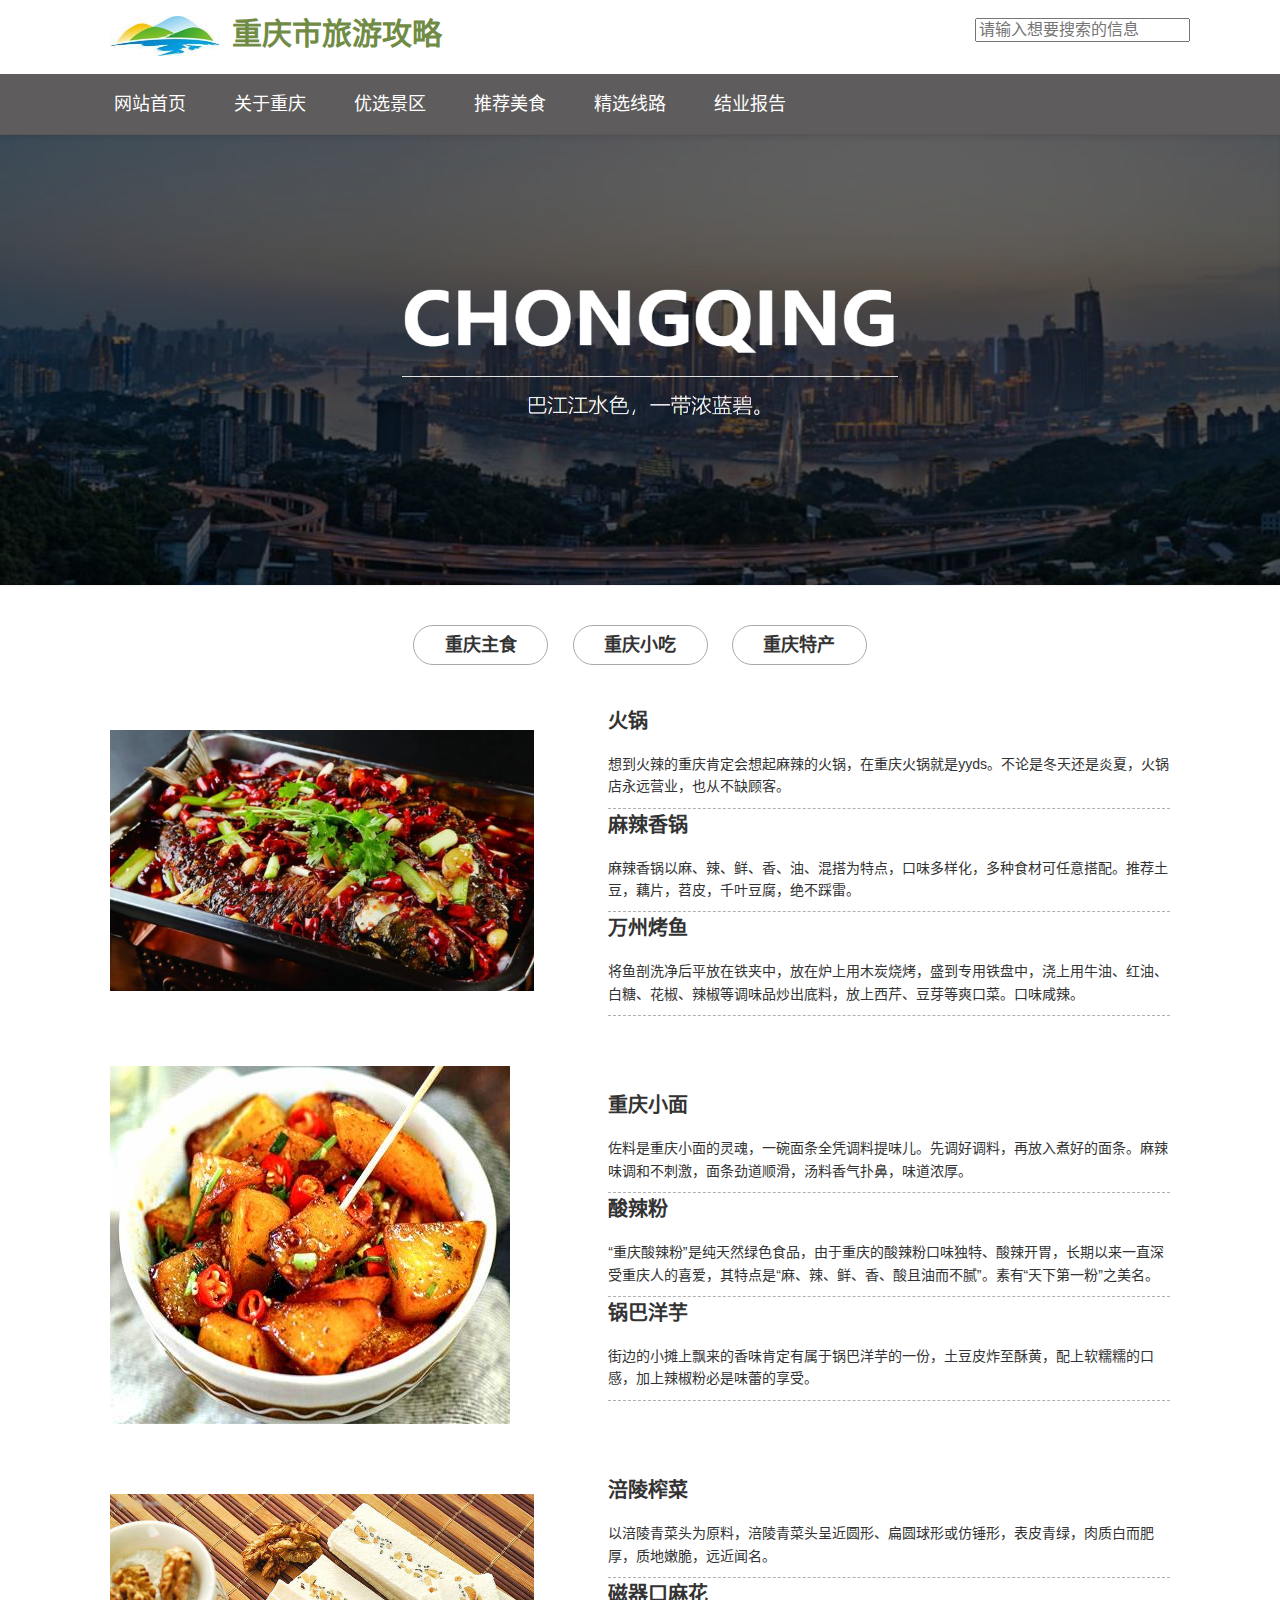
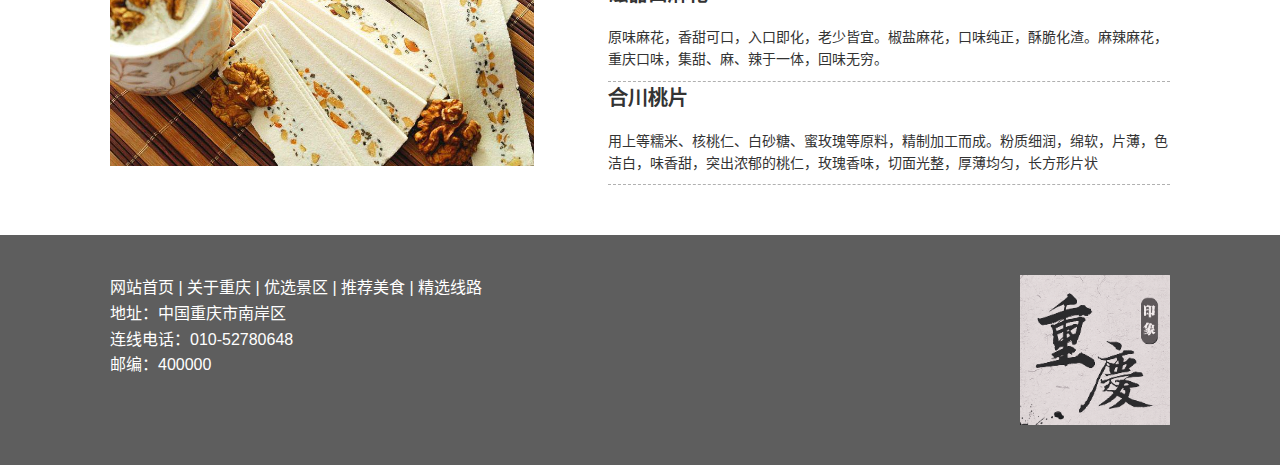
<file: delicacy.html>
<!DOCTYPE html>
<html lang="zh-cn">
<head>
    <title>重庆旅游攻略</title>
    <meta charset="UTF-8">
<meta http-equiv="X-UA-Compatible" content="IE=edge" />
<meta name="format-detection" content="telephone=no">
<meta name="renderer" content="webkit">
<meta name="viewport" content="width=device-width,initial-scale=1,maximum-scale=1,user-scalable=no">
<meta http-equiv="Cache-Control" content="no-siteapp" />
<link rel='icon' href='favicon.ico' type='image/x-ico' />
<link rel="stylesheet" href="css/default.min.css?t=227" />
<!--[if (gte IE 9)|!(IE)]><!-->
<script type="text/javascript" src="lib/jquery/jquery.min.js"></script>
<!--<![endif]-->
<!--[if lte IE 8 ]>
<script src="http://libs.baidu.com/jquery/1.11.3/jquery.min.js"></script>
<script src="http://cdn.staticfile.org/modernizr/2.8.3/modernizr.js"></script>
<script src="lib/amazeui/amazeui.ie8polyfill.min.js"></script>
<![endif]-->
<script type="text/javascript" src="lib/handlebars/handlebars.min.js"></script>
<script type="text/javascript" src="lib/iscroll/iscroll-probe.js"></script>
<script type="text/javascript" src="lib/amazeui/amazeui.min.js"></script>
<script type="text/javascript" src="lib/raty/jquery.raty.js"></script>
<script type="text/javascript" src="js/main.min.js?t=1"></script>
</head>
<body>
<header>
    <div class="header-top">
        <div class="width-center">
            <div class="header-logo "><img src="images/logo.png" width="110" height="40"alt=""></div>
            <div class="header-title div-inline">
                <strong>重庆市旅游攻略</strong>
            </div>
        <div class="header-right">
            <form class="mr-auto form-inline">
                <div class=" md-form my-0">
                  <input class="form-control mr-sm-2" type="text" placeholder="请输入想要搜索的信息" aria-label="Search">
                </div>
              </form>
        </div>
        </div>
    </div>
    <div class="header-nav ">
        <button class="am-show-sm-only am-collapsed font f-btn" data-am-collapse="{target: '.header-nav'}">Menu <i
                class="am-icon-bars"></i></button>
        <nav>
        <ul class="header-nav-ul am-collapse am-in ">
            <li class="on"><a href="index.html" name="index">网站首页</a></li>
            <li><a href="about.html" name="about">关于重庆</a></li>
            <li><a href="scenicspot.html" name="show">优选景区</a></li>
            <li><a href="delicacy.html" name="new">推荐美食</a></li>
            <li><a href="line.html" name="message">精选线路</a>
            	<li><a href="report.html" name="message">结业报告</a>
            </li>
        </ul>

        </nav>
    </div>
</header>
<div class="am-slider am-slider-default" data-am-flexslider="{playAfterPaused: 8000 , controlNav: false, directionNav: false    }">
   
    <ul class="am-slides">
        <li><img src="images/chongqing1.png" width="300" height="450" alt="" ></li>
        <li><img src="images/chongqing2.png" width="300" height="450" alt="" ></li>
        <li><img src="images/chongqing3.png" width="300" height="450" alt="" ></li>
        <li><img src="images/chongqing2.png" width="300" height="450" alt="" ></li>
        </div>
    </ul>
</div>

<div>
    <section class="article-content">
        <div class="article-protect-tab">
            <span>重庆主食</span>
            <span>重庆小吃</span>
            <span>重庆特产</span>
        </div>
        <div class="article-protect-body">
            <img src="images/kaoyu.jpg">
            <ul>
                <li>
                    <h2>火锅</h2>
                    <p>想到火辣的重庆肯定会想起麻辣的火锅，在重庆火锅就是yyds。不论是冬天还是炎夏，火锅店永远营业，也从不缺顾客。</p>
                </li>
                <li>
                    <h2>麻辣香锅</h2>
                    <p>麻辣香锅以麻、辣、鲜、香、油、混搭为特点，口味多样化，多种食材可任意搭配。推荐土豆，藕片，苕皮，千叶豆腐，绝不踩雷。</p>
                </li>
                <li>
                    <h2>万州烤鱼</h2>
                    <p>将鱼剖洗净后平放在铁夹中，放在炉上用木炭烧烤，盛到专用铁盘中，浇上用牛油、红油、白糖、花椒、辣椒等调味品炒出底料，放上西芹、豆芽等爽口菜。口味咸辣。</p>
                </li>
            </ul>
        </div>
        <div class="article-protect-body">
            <img src="images/yangyu.png">
            <ul>
                <li>
                    <h2>重庆小面</h2>
                    <p>佐料是重庆小面的灵魂，一碗面条全凭调料提味儿。先调好调料，再放入煮好的面条。麻辣味调和不刺激，面条劲道顺滑，汤料香气扑鼻，味道浓厚。</p>
                </li>
                <li>
                    <h2>酸辣粉</h2>
                    <p>“重庆酸辣粉”是纯天然绿色食品，由于重庆的酸辣粉口味独特、酸辣开胃，长期以来一直深受重庆人的喜爱，其特点是“麻、辣、鲜、香、酸且油而不腻”。素有“天下第一粉”之美名。</p>
                </li>
                <li>
                    <h2>锅巴洋芋</h2>
                    <p>街边的小摊上飘来的香味肯定有属于锅巴洋芋的一份，土豆皮炸至酥黄，配上软糯糯的口感，加上辣椒粉必是味蕾的享受。</p>
                </li>
            </ul>
        </div>
        <div class="article-protect-body">
            <img src="images/taopian.jpg">
            <ul>
                 <li>
                    <h2>涪陵榨菜</h2>
                    <p>以涪陵青菜头为原料，涪陵青菜头呈近圆形、扁圆球形或仿锤形，表皮青绿，肉质白而肥厚，质地嫩脆，远近闻名。</p>
                </li>
                <li>
                    <h2>磁器口麻花</h2>
                    <p>原味麻花，香甜可口，入口即化，老少皆宜。椒盐麻花，口味纯正，酥脆化渣。麻辣麻花，重庆口味，集甜、麻、辣于一体，回味无穷。</p>
                </li>
                <li>
                    <h2>合川桃片</h2>
                    <p>用上等糯米、核桃仁、白砂糖、蜜玫瑰等原料，精制加工而成。粉质细润，绵软，片薄，色洁白，味香甜，突出浓郁的桃仁，玫瑰香味，切面光整，厚薄均匀，长方形片状</p>
                </li>
            </ul>
        </div>
    </section>
   
    <footer class="footer">
        <div class="footer-pc">
        <ul>
            <li><p>网站首页 | 关于重庆 | 优选景区 | 推荐美食 | 精选线路</p></li>
            <li><p>地址：中国重庆市南岸区</p></li>
            <li><p>连线电话：010-52780648</p></li>
            <li><p>邮编：400000</p></li>
        </ul>
        <img src="images/logo2.png" width="150" height="150" alt="">
        </div>
    
        <div class="footer-phone">
            <button data-am-smooth-scroll class="am-btn am-btn-success">Top<i class="font">&#xe611;</i></button>
        </div>
    </footer>
    </body>
    </html>
</file>
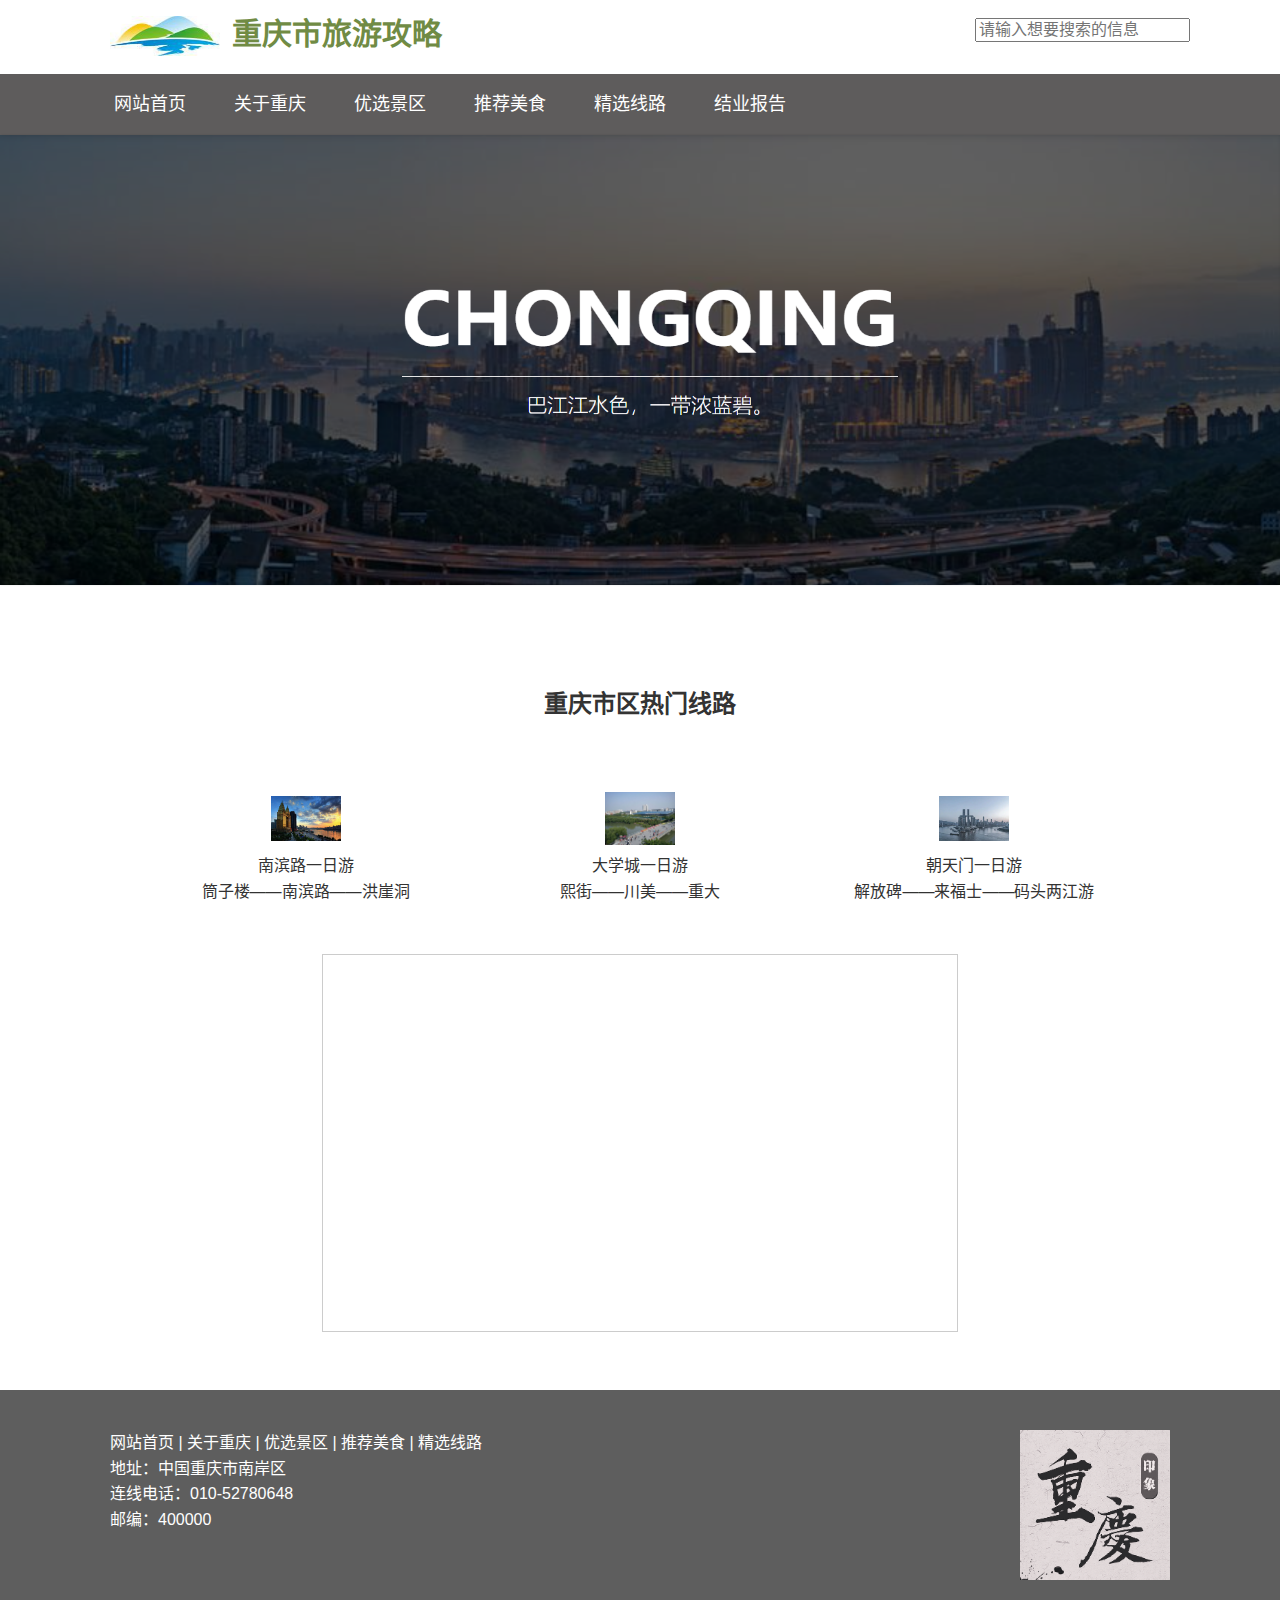
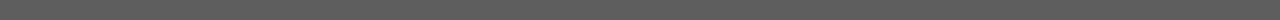
<file: line.html>
<!DOCTYPE html>
<html lang="zh-cn">
<head>
    <title>重庆旅游攻略</title>
    <meta charset="UTF-8">
<meta http-equiv="X-UA-Compatible" content="IE=edge" />
<meta name="format-detection" content="telephone=no">
<meta name="renderer" content="webkit">
<meta name="viewport" content="width=device-width,initial-scale=1,maximum-scale=1,user-scalable=no">
<meta http-equiv="Cache-Control" content="no-siteapp" />
<link rel='icon' href='favicon.ico' type='image/x-ico' />
<link rel="stylesheet" href="css/default.min.css?t=227" />
<!--[if (gte IE 9)|!(IE)]><!-->
<script type="text/javascript" src="lib/jquery/jquery.min.js"></script>
<!--<![endif]-->
<!--[if lte IE 8 ]>
<script src="http://libs.baidu.com/jquery/1.11.3/jquery.min.js"></script>
<script src="http://cdn.staticfile.org/modernizr/2.8.3/modernizr.js"></script>
<script src="lib/amazeui/amazeui.ie8polyfill.min.js"></script>
<![endif]-->
<script type="text/javascript" src="lib/handlebars/handlebars.min.js"></script>
<script type="text/javascript" src="lib/iscroll/iscroll-probe.js"></script>
<script type="text/javascript" src="lib/amazeui/amazeui.min.js"></script>
<script type="text/javascript" src="lib/raty/jquery.raty.js"></script>
<script type="text/javascript" src="js/main.min.js?t=1"></script>
</head>
<body>
<header>
    <div class="header-top">
        <div class="width-center">
            <div class="header-logo "><img src="images/logo.png" width="110" height="40"alt=""></div>
            <div class="header-title div-inline">
                <strong>重庆市旅游攻略</strong>
            </div>
        <div class="header-right">
            <form class="mr-auto form-inline">
                <div class=" md-form my-0">
                  <input class="form-control mr-sm-2" type="text" placeholder="请输入想要搜索的信息" aria-label="Search">
                </div>
              </form>
        </div>
        </div>
    </div>
    <div class="header-nav ">
        <button class="am-show-sm-only am-collapsed font f-btn" data-am-collapse="{target: '.header-nav'}">Menu <i
                class="am-icon-bars"></i></button>
        <nav>
        <ul class="header-nav-ul am-collapse am-in ">
            <li class="on"><a href="index.html" name="index">网站首页</a></li>
            <li><a href="about.html" name="about">关于重庆</a></li>
            <li><a href="scenicspot.html" name="show">优选景区</a></li>
            <li><a href="delicacy.html" name="new">推荐美食</a></li>
            <li><a href="line.html" name="message">精选线路</a>
            	<li><a href="report.html" name="message">结业报告</a>
            </li>
        </ul>

        </nav>
    </div>
</header>
<div class="am-slider am-slider-default" data-am-flexslider="{playAfterPaused: 8000 , controlNav: false, directionNav: false    }">
   
    <ul class="am-slides">
        <li><img src="images/chongqing1.png" width="300" height="450" alt="" ></li>
        <li><img src="images/chongqing2.png" width="300" height="450" alt="" ></li>
        <li><img src="images/chongqing3.png" width="300" height="450" alt="" ></li>
        <li><img src="images/chongqing2.png" width="300" height="450" alt="" ></li>
        </div>
    </ul>
</div>

<div>
    <div class="contact-header">
        <h1>重庆市区热门线路</h1>
    </div>
    <ul class="contact-icon">
        <li><span></span><span>南滨路一日游</span><span>筒子楼——南滨路——洪崖洞</span></li>
        <li><span></span><span>大学城一日游</span><span>熙街——川美——重大</span></li>
        <li><span></span><span>朝天门一日游</span><span>解放碑——来福士——码头两江游</span></li>
    </ul>
    <main class="contact">
        <iframe class="concact-iframe" src="map.html"  frameborder="0" scrolling="no"></iframe>
    </main>
</div>

<footer class="footer">
    <div class="footer-pc">
    <ul>
        <li><p>网站首页 | 关于重庆 | 优选景区 | 推荐美食 | 精选线路</p></li>
        <li><p>地址：中国重庆市南岸区</p></li>
        <li><p>连线电话：010-52780648</p></li>
        <li><p>邮编：400000</p></li>
    </ul>
    <img src="images/logo2.png" width="150" height="150" alt="">
    </div>

    <div class="footer-phone">
        <button data-am-smooth-scroll class="am-btn am-btn-success">Top<i class="font">&#xe611;</i></button>
    </div>
</footer>
</body>
</html>
</file>
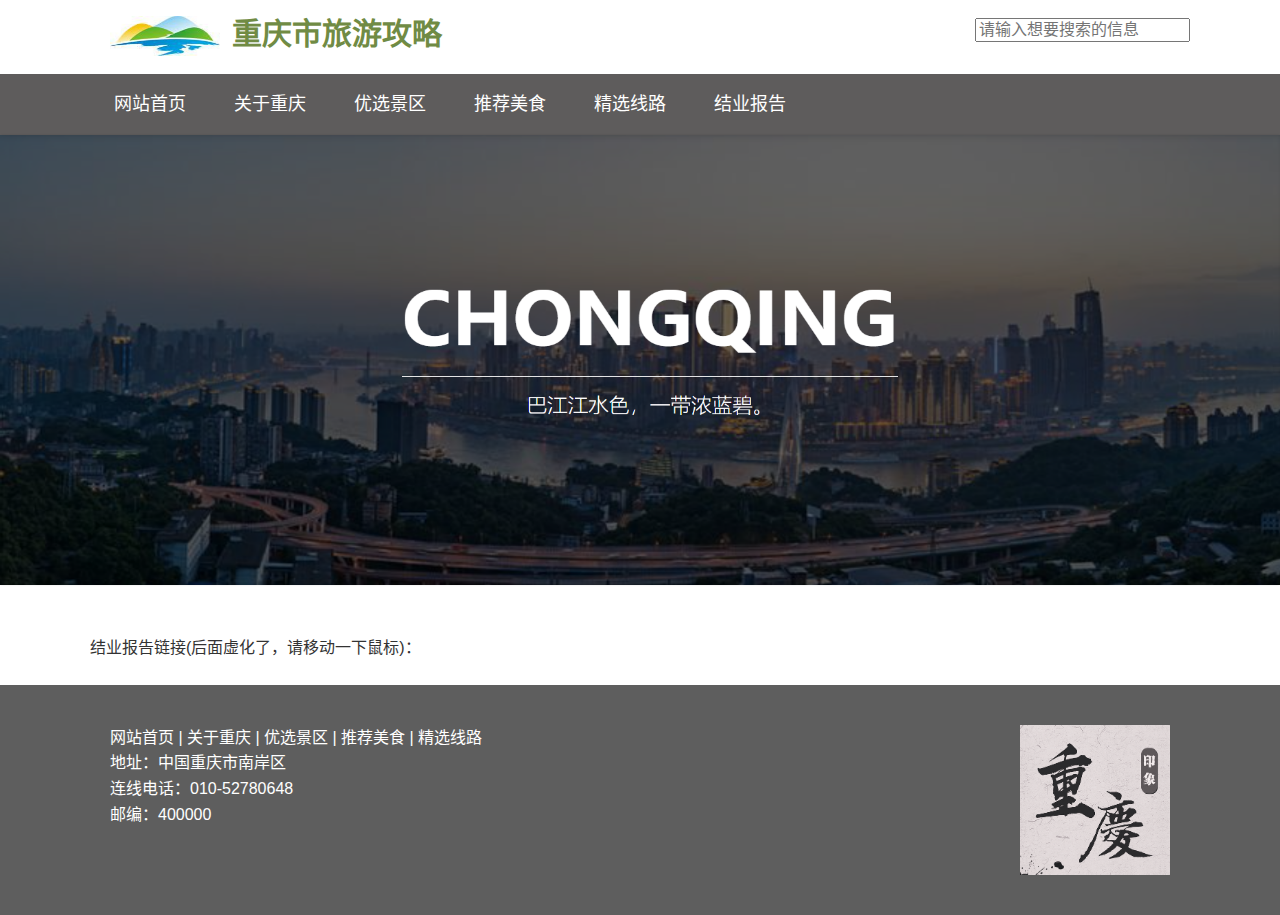
<file: report.html>
<!DOCTYPE html>
<html lang="zh-cn">
<head>
    <title>重庆旅游攻略</title>
    <meta charset="UTF-8">
<meta http-equiv="X-UA-Compatible" content="IE=edge" />
<meta name="format-detection" content="telephone=no">
<meta name="renderer" content="webkit">
<meta name="viewport" content="width=device-width,initial-scale=1,maximum-scale=1,user-scalable=no">
<meta http-equiv="Cache-Control" content="no-siteapp" />
<link rel='icon' href='favicon.ico' type='image/x-ico' />
<link rel="stylesheet" href="css/default.min.css?t=227" />
<!--[if (gte IE 9)|!(IE)]><!-->
<script type="text/javascript" src="lib/jquery/jquery.min.js"></script>
<!--<![endif]-->
<!--[if lte IE 8 ]>
<script src="http://libs.baidu.com/jquery/1.11.3/jquery.min.js"></script>
<script src="http://cdn.staticfile.org/modernizr/2.8.3/modernizr.js"></script>
<script src="lib/amazeui/amazeui.ie8polyfill.min.js"></script>
<![endif]-->
<script type="text/javascript" src="lib/handlebars/handlebars.min.js"></script>
<script type="text/javascript" src="lib/iscroll/iscroll-probe.js"></script>
<script type="text/javascript" src="lib/amazeui/amazeui.min.js"></script>
<script type="text/javascript" src="lib/raty/jquery.raty.js"></script>
<script type="text/javascript" src="js/main.min.js?t=1"></script>
</head>
<body>
<header>
    <div class="header-top">
        <div class="width-center">
            <div class="header-logo "><img src="images/logo.png" width="110" height="40"alt=""></div>
            <div class="header-title div-inline">
                <strong>重庆市旅游攻略</strong>
            </div>
        <div class="header-right">
            <form class="mr-auto form-inline">
                <div class=" md-form my-0">
                  <input class="form-control mr-sm-2" type="text" placeholder="请输入想要搜索的信息" aria-label="Search">
                </div>
              </form>
        </div>
        </div>
    </div>
    <div class="header-nav ">
        <button class="am-show-sm-only am-collapsed font f-btn" data-am-collapse="{target: '.header-nav'}">Menu <i
                class="am-icon-bars"></i></button>
        <nav>
        <ul class="header-nav-ul am-collapse am-in ">
            <li class="on"><a href="index.html" name="index">网站首页</a></li>
            <li><a href="about.html" name="about">关于重庆</a></li>
            <li><a href="scenicspot.html" name="show">优选景区</a></li>
            <li><a href="delicacy.html" name="new">推荐美食</a></li>
            <li><a href="line.html" name="message">精选线路</a>
            	<li><a href="report.html" name="message">结业报告</a>
            </li>
        </ul>

        </nav>
    </div>
</header>
<div class="am-slider am-slider-default" data-am-flexslider="{playAfterPaused: 8000 , controlNav: false, directionNav: false    }">
   
    <ul class="am-slides">
        <li><img src="images/chongqing1.png" width="300" height="450" alt="" ></li>
        <li><img src="images/chongqing2.png" width="300" height="450" alt="" ></li>
        <li><img src="images/chongqing3.png" width="300" height="450" alt="" ></li>
        <li><img src="images/chongqing2.png" width="300" height="450" alt="" ></li>
        </div>
    </ul>
</div>

    <main class="contact">
    	<span>结业报告链接(后面虚化了，请移动一下鼠标)：<a href="https://ooooohou.github.io/yyy/" target="_blank">课程结业报告</a></span>
        
    </main>
</div>

<footer class="footer">
    <div class="footer-pc">
    <ul>
        <li><p>网站首页 | 关于重庆 | 优选景区 | 推荐美食 | 精选线路</p></li>
        <li><p>地址：中国重庆市南岸区</p></li>
        <li><p>连线电话：010-52780648</p></li>
        <li><p>邮编：400000</p></li>
    </ul>
    <img src="images/logo2.png" width="150" height="150" alt="">
    </div>

    <div class="footer-phone">
        <button data-am-smooth-scroll class="am-btn am-btn-success">Top<i class="font">&#xe611;</i></button>
    </div>
</footer>
</body>
</html>
</file>
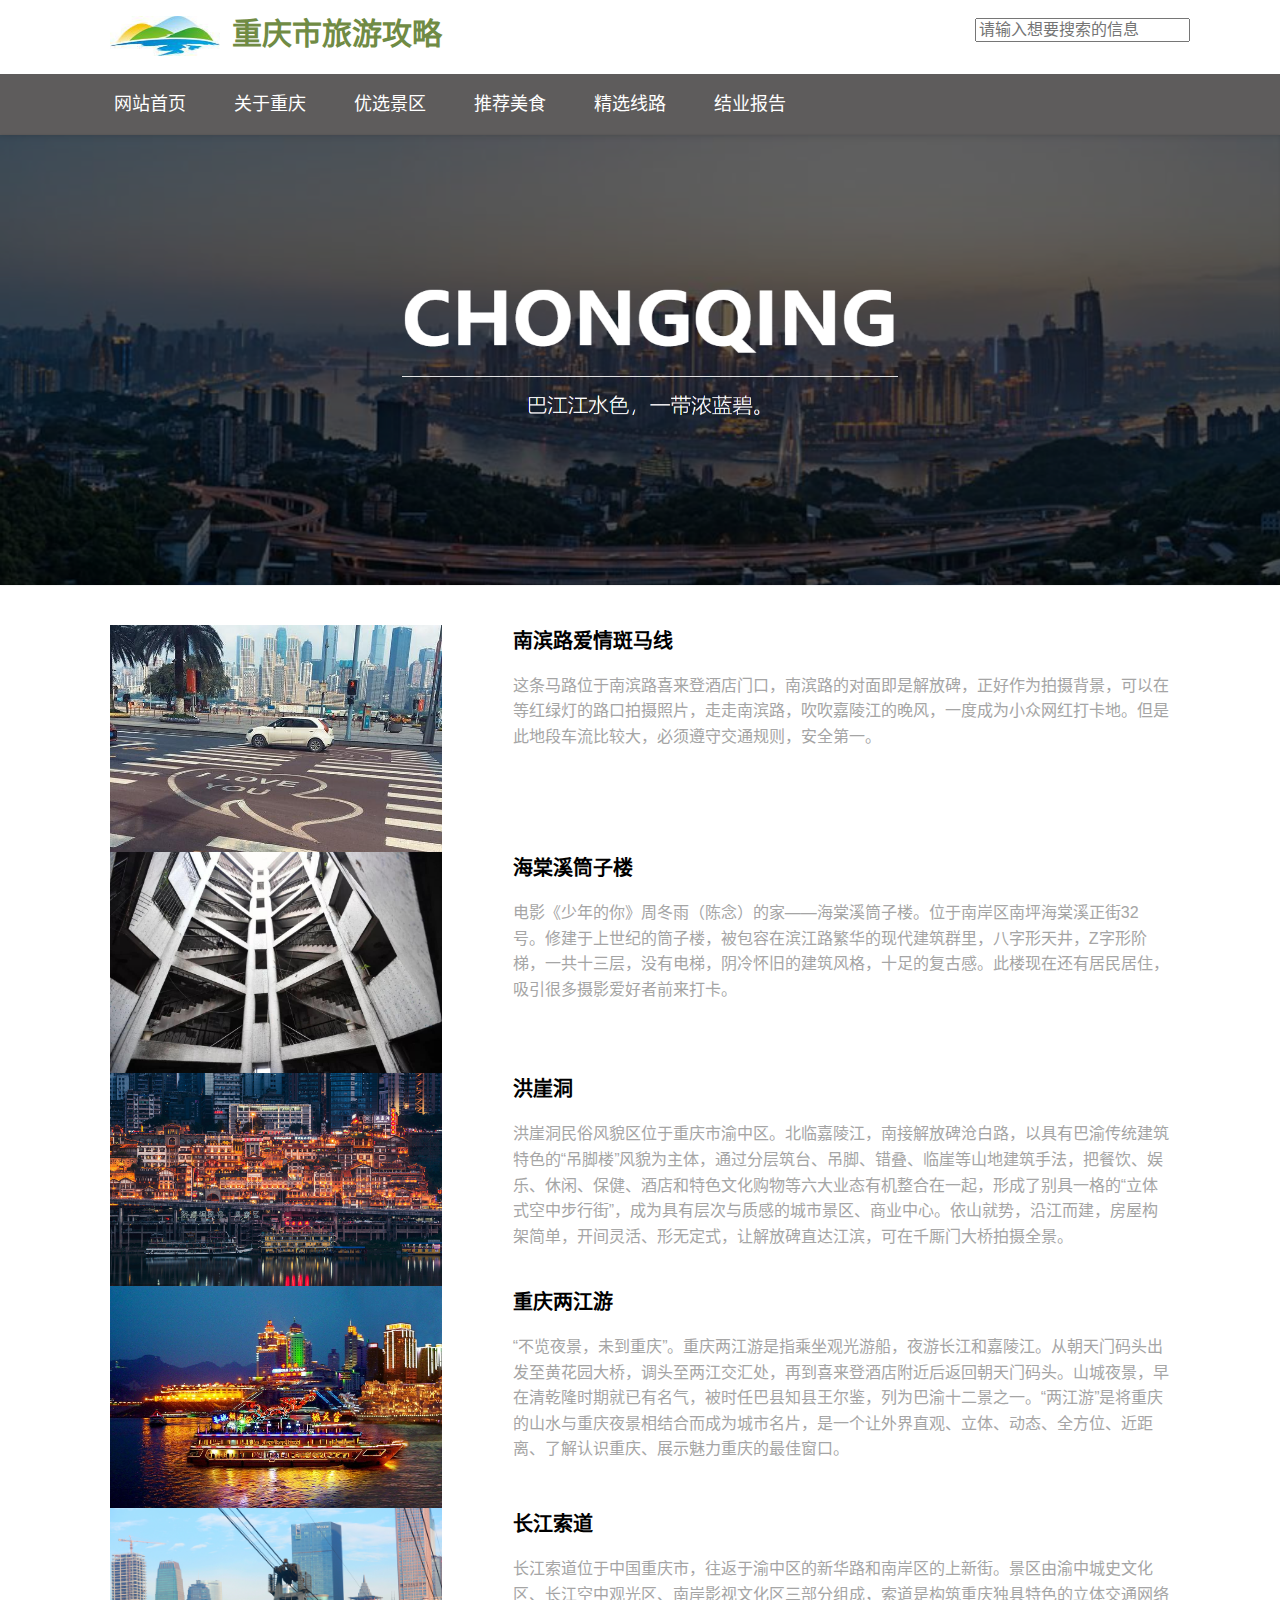
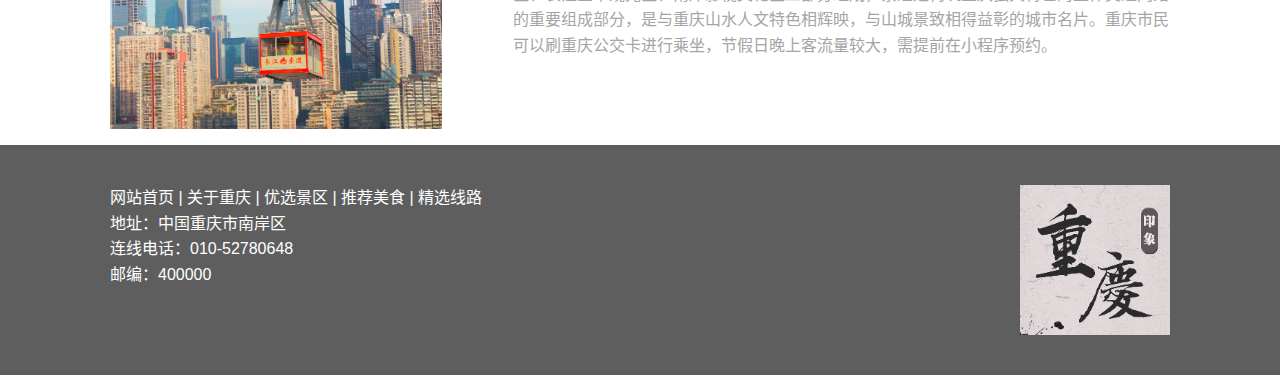
<file: scenicspot.html>
<!DOCTYPE html>
<html lang="zh-cn">
<head>
    <title>重庆旅游攻略</title>
    <meta charset="UTF-8">
<meta http-equiv="X-UA-Compatible" content="IE=edge" />
<meta name="format-detection" content="telephone=no">
<meta name="renderer" content="webkit">
<meta name="viewport" content="width=device-width,initial-scale=1,maximum-scale=1,user-scalable=no">
<meta http-equiv="Cache-Control" content="no-siteapp" />
<link rel='icon' href='favicon.ico' type='image/x-ico' />
<link rel="stylesheet" href="css/default.min.css?t=227" />
<!--[if (gte IE 9)|!(IE)]><!-->
<script type="text/javascript" src="lib/jquery/jquery.min.js"></script>
<!--<![endif]-->
<!--[if lte IE 8 ]>
<script src="http://libs.baidu.com/jquery/1.11.3/jquery.min.js"></script>
<script src="http://cdn.staticfile.org/modernizr/2.8.3/modernizr.js"></script>
<script src="lib/amazeui/amazeui.ie8polyfill.min.js"></script>
<![endif]-->
<script type="text/javascript" src="lib/handlebars/handlebars.min.js"></script>
<script type="text/javascript" src="lib/iscroll/iscroll-probe.js"></script>
<script type="text/javascript" src="lib/amazeui/amazeui.min.js"></script>
<script type="text/javascript" src="lib/raty/jquery.raty.js"></script>
<script type="text/javascript" src="js/main.min.js?t=1"></script>
</head>
<body>
<header>
    <div class="header-top">
        <div class="width-center">
            <div class="header-logo "><img src="images/logo.png" width="110" height="40"alt=""></div>
            <div class="header-title div-inline">
                <strong>重庆市旅游攻略</strong>
            </div>
        <div class="header-right">
            <form class="mr-auto form-inline">
                <div class=" md-form my-0">
                  <input class="form-control mr-sm-2" type="text" placeholder="请输入想要搜索的信息" aria-label="Search">
                </div>
              </form>
        </div>
        </div>
    </div>
    <div class="header-nav ">
        <button class="am-show-sm-only am-collapsed font f-btn" data-am-collapse="{target: '.header-nav'}">Menu <i
                class="am-icon-bars"></i></button>
        <nav>
        <ul class="header-nav-ul am-collapse am-in ">
            <li class="on"><a href="index.html" name="index">网站首页</a></li>
            <li><a href="about.html" name="about">关于重庆</a></li>
            <li><a href="scenicspot.html" name="show">优选景区</a></li>
            <li><a href="delicacy.html" name="new">推荐美食</a></li>
            <li><a href="line.html" name="message">精选线路</a>
            	<li><a href="report.html" name="message">结业报告</a>
            </li>
        </ul>

        </nav>
    </div>
</header>
<div class="am-slider am-slider-default" data-am-flexslider="{playAfterPaused: 8000 , controlNav: false, directionNav: false    }">
   
    <ul class="am-slides">
        <li><img src="images/chongqing1.png" width="300" height="450" alt="" ></li>
        <li><img src="images/chongqing2.png" width="300" height="450" alt="" ></li>
        <li><img src="images/chongqing3.png" width="300" height="450" alt="" ></li>
        <li><img src="images/chongqing2.png" width="300" height="450" alt="" ></li>
        </div>
    </ul>
</div>


<main>
    <ul class="pro-body">
        <li>
            <a></a>
            <img src="images/nanbinlu1.png" alt="">
            <div class="pro-rightarea">
                <p>南滨路爱情斑马线</p>
                <span>这条马路位于南滨路喜来登酒店门口，南滨路的对面即是解放碑，正好作为拍摄背景，可以在等红绿灯的路口拍摄照片，走走南滨路，吹吹嘉陵江的晚风，一度成为小众网红打卡地。但是此地段车流比较大，必须遵守交通规则，安全第一。</span>
            </div>

        </li>
        <li>
            <img src="images/tongzilou.png" alt="">
            <div class="pro-rightarea">
                <p>海棠溪筒子楼</p>
                <span>电影《少年的你》周冬雨（陈念）的家——海棠溪筒子楼。位于南岸区南坪海棠溪正街32号。修建于上世纪的筒子楼，被包容在滨江路繁华的现代建筑群里，八字形天井，Z字形阶梯，一共十三层，没有电梯，阴冷怀旧的建筑风格，十足的复古感。此楼现在还有居民居住，吸引很多摄影爱好者前来打卡。</span>
            </div>

        </li>
        <li>
            <img src="images/hongyadong1.jpg" alt="">
            <div class="pro-rightarea">
                <p>洪崖洞</p>
                <span>洪崖洞民俗风貌区位于重庆市渝中区。北临嘉陵江，南接解放碑沧白路，以具有巴渝传统建筑特色的“吊脚楼”风貌为主体，通过分层筑台、吊脚、错叠、临崖等山地建筑手法，把餐饮、娱乐、休闲、保健、酒店和特色文化购物等六大业态有机整合在一起，形成了别具一格的“立体式空中步行街”，成为具有层次与质感的城市景区、商业中心。依山就势，沿江而建，房屋构架简单，开间灵活、形无定式，让解放碑直达江滨，可在千厮门大桥拍摄全景。</span>
            </div>

        </li>
        <li>
            <img src="images/chaotianmen1.jpg" alt="">
            <div class="pro-rightarea">
                <p>重庆两江游</p>
                <span>“不览夜景，未到重庆”。重庆两江游是指乘坐观光游船，夜游长江和嘉陵江。从朝天门码头出发至黄花园大桥，调头至两江交汇处，再到喜来登酒店附近后返回朝天门码头。山城夜景，早在清乾隆时期就已有名气，被时任巴县知县王尔鉴，列为巴渝十二景之一。“两江游”是将重庆的山水与重庆夜景相结合而成为城市名片，是一个让外界直观、立体、动态、全方位、近距离、了解认识重庆、展示魅力重庆的最佳窗口。</span>
            </div>
        </li>
        <li>
            <img src="images/changjiangsuodao.jpg" alt="">
            <div class="pro-rightarea">
                <p>长江索道</p>
                <span>长江索道位于中国重庆市，往返于渝中区的新华路和南岸区的上新街。景区由渝中城史文化区、长江空中观光区、南岸影视文化区三部分组成，索道是构筑重庆独具特色的立体交通网络的重要组成部分，是与重庆山水人文特色相辉映，与山城景致相得益彰的城市名片。重庆市民可以刷重庆公交卡进行乘坐，节假日晚上客流量较大，需提前在小程序预约。</span>
            </div>
        </li>
    </ul>
</main>

<footer class="footer">
    <div class="footer-pc">
    <ul>
        <li><p>网站首页 | 关于重庆 | 优选景区 | 推荐美食 | 精选线路</p></li>
        <li><p>地址：中国重庆市南岸区</p></li>
        <li><p>连线电话：010-52780648</p></li>
        <li><p>邮编：400000</p></li>
    </ul>
    <img src="images/logo2.png" width="150" height="150" alt="">
    </div>

    <div class="footer-phone">
        <button data-am-smooth-scroll class="am-btn am-btn-success">Top<i class="font">&#xe611;</i></button>
    </div>
</footer>
</body>
</html>
</file>
